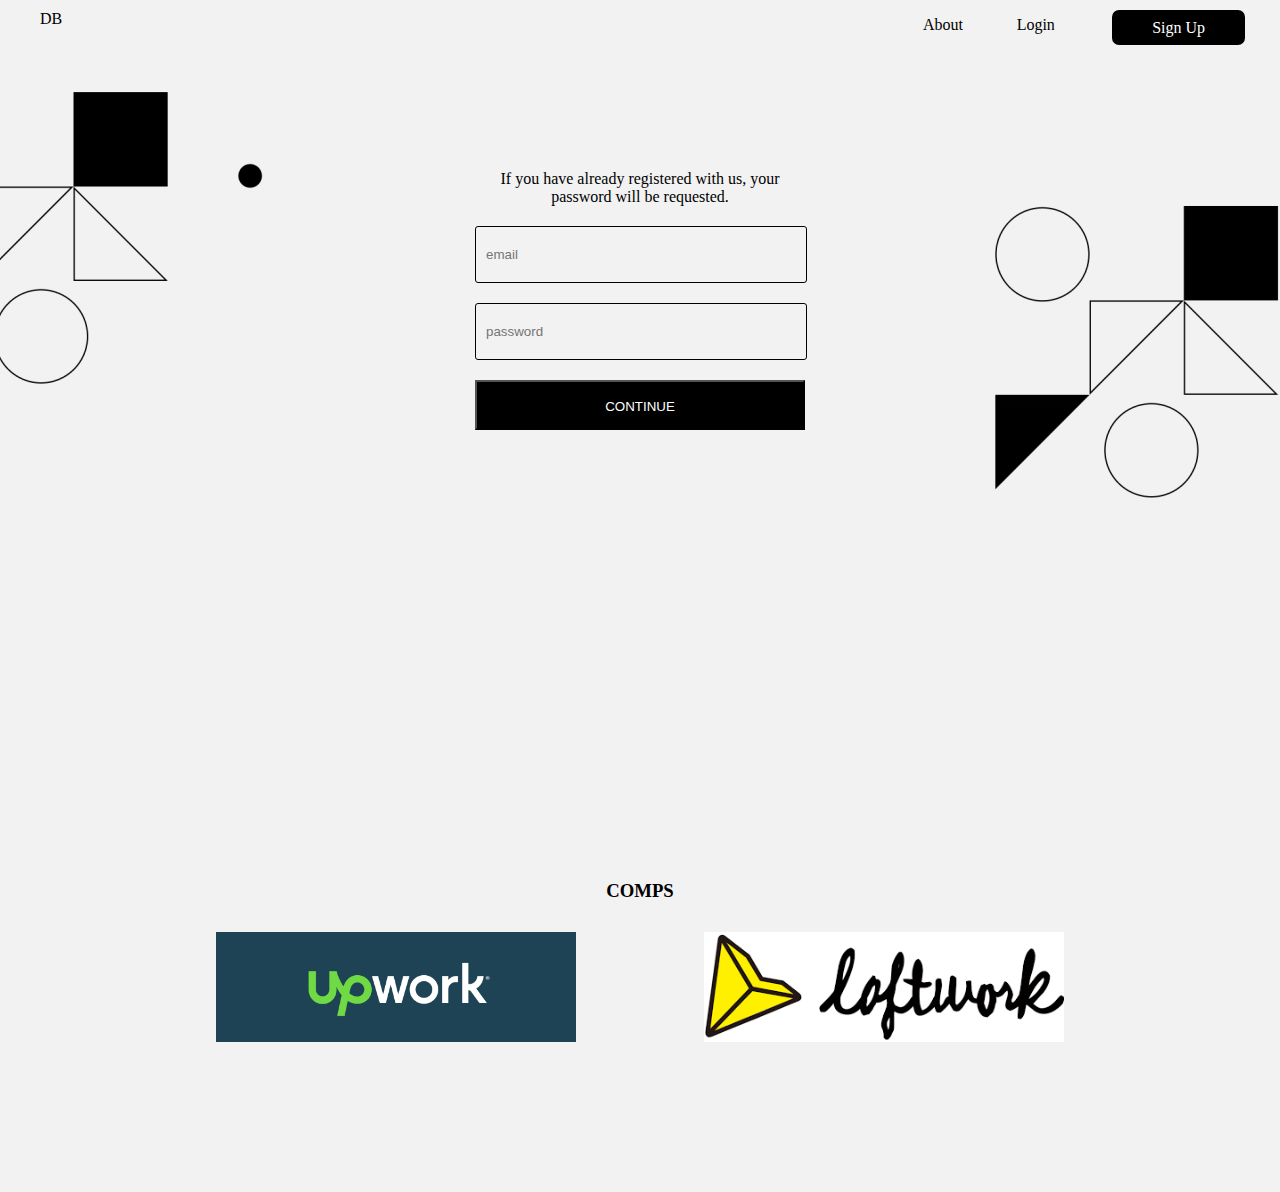
<file: index.html>
<!doctype html>
<html lang="en">
<head>
    <meta charset="UTF-8">
    <meta name="viewport"
          content="width=device-width, user-scalable=no, initial-scale=1.0, maximum-scale=1.0, minimum-scale=1.0">
    <meta http-equiv="X-UA-Compatible" content="ie=edge">
    <title>home</title>

    <link rel="stylesheet" href="style.css">
</head>
<body>


<nav class="menu">


    <div class="logo"><a href="./index.html">DB</a></div>


    <div class="main-nav">
        <ul>
            <li>
                <a href="./about.html">About</a>
            </li>
            <li>
                <a href="#">Login</a>
            </li>
            <li>
                <a href="#">Sign Up</a>
            </li>
        </ul>
    </div>



</nav>

<section class="main">


    <div class="content">

        <form action="" class="form">

            <div class="form-group">
                <p>If you have already registered with us, your
                    password will be requested.</p>
            </div>
            <div class="form-group">
                <input type="text" placeholder="email">
            </div>
            <div class="form-group">
                <input type="password" placeholder="password">
            </div>


            <div class="form-group">
               <button class="btn" type="submit">CONTINUE</button>
            </div>

        </form>
        
        
    </div>

</section>


<section class="comp">


    <h3>COMPS</h3>
    
    <ul>
        <li><a href="http://upwork.com">
        </a></li>

        <li><a href="http://loftwork.com">
        </a></li>
    </ul>
</section>


</body>
</html>
</file>
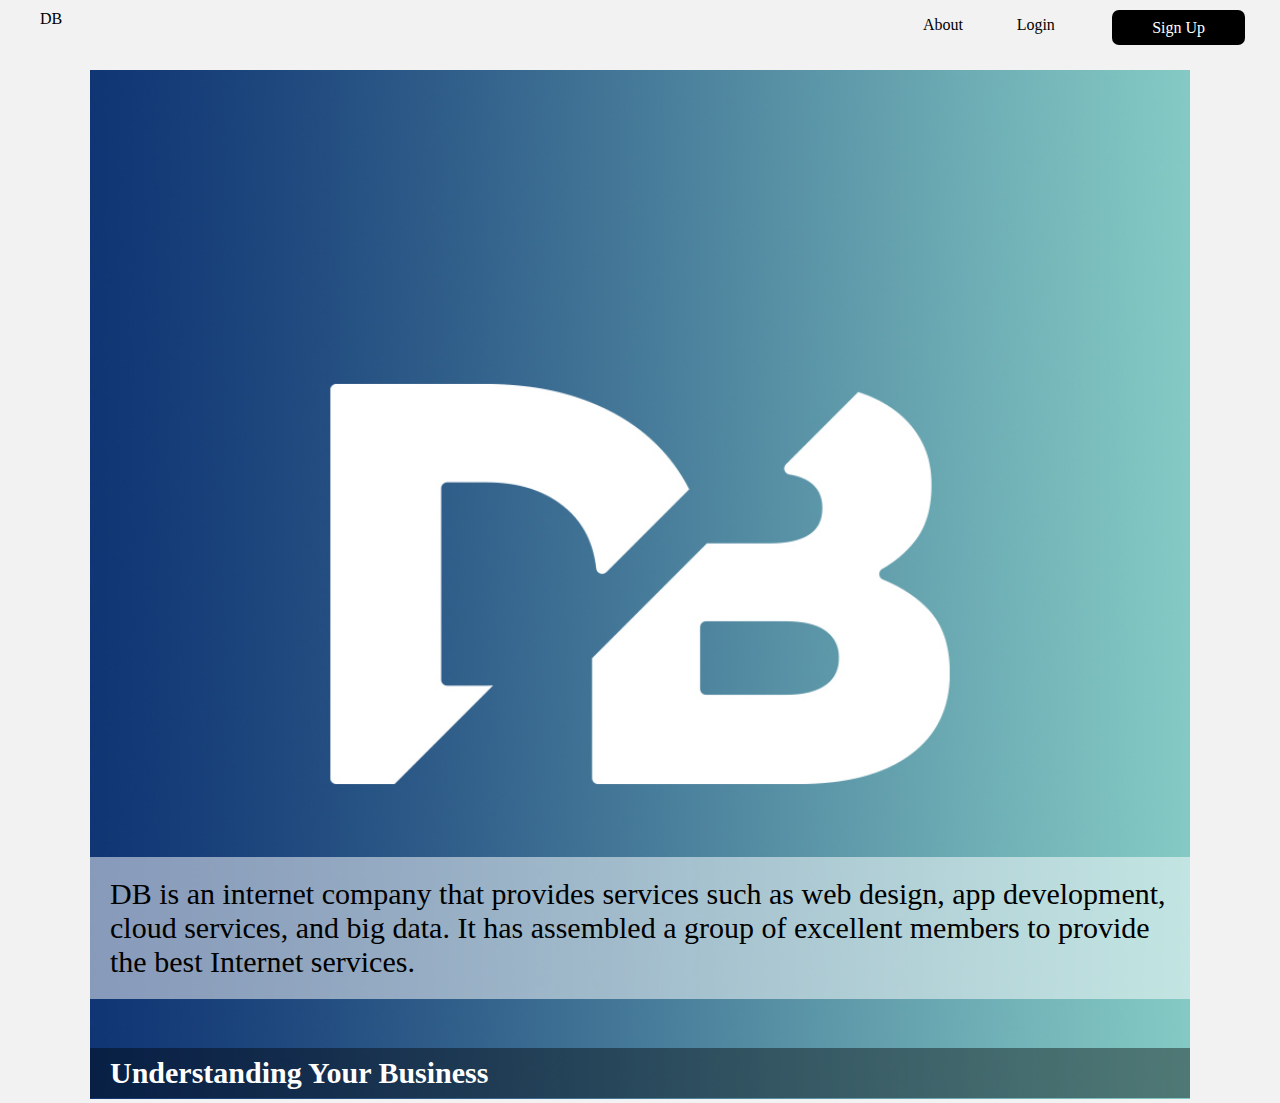
<file: about.html>
<!doctype html>
<html lang="en">
<head>
    <meta charset="UTF-8">
    <meta name="viewport"
          content="width=device-width, user-scalable=no, initial-scale=1.0, maximum-scale=1.0, minimum-scale=1.0">
    <meta http-equiv="X-UA-Compatible" content="ie=edge">
    <title>about</title>

    <link rel="stylesheet" href="style.css">
</head>
<body>

<nav class="menu">


    <div class="logo">
        <a href="index.html">DB</a>
    </div>


    <div class="main-nav">
        <ul>
            <li>
                <a href="">About</a>
            </li>
            <li>
                <a href="">Login</a>
            </li>
            <li>
                <a href="">Sign Up</a>
            </li>
        </ul>
    </div>

    <section class="me">


        <div class="mg-img">
            <img src="img/me.jpg" alt="">
            <h4>Understanding Your Business</h4>


            <div class="info">


                <p>DB is an internet company that provides services such as web design, app development, cloud services, and big data. It has assembled a group of excellent members to provide the best Internet services.</p>
            </div>
        </div>



    </section>



</nav>

</body>
</html>
</file>
<file: style.css>
body,*{
    padding:0;
    margin:0;
    background:#F2F2F2
}
a{
    text-decoration:none;
    color:#000
}
.main{
    position:relative;
    width:100%;
    height:650px
}
.main:before{
    content:"";
    position:absolute;
    width:267px;
    height:298px;
    background:url("img/l.png");
    top:40px;left:0
}
.main:after{
    content:"";
    position:absolute;
    width:287px;
    height:299px;
    background:url("img/r.png");
    right:0;top:153px
}
.main .content{
    position:relative;
    top:250px
}
.main .content .form{
    position:absolute;
    margin:0;
    width:330px;
    padding:20px;
    left:50%;
    top:50%;
    transform:translate(-50%, -50%)
}
.main .content .form .form-group{
    margin:20px 0
}
.main .content .form .form-group input{
    height:55px;
    width:calc(100% - 10px);
    padding-left:10px;
    border:1px solid #000;
    border-radius:3px
}
.main .content .form .form-group input:focus{
    border:1px solid #000;
    outline:none
}
.main .content .form .form-group .btn{
    height:50px;
    line-height:50px;
    display:inline-block;
    width:100%;
    background:#000;
    color:#ffffff
}
.main .content .form .form-group p{
    text-align:center;
    margin:20px 0
}
.comp{
    padding:150px 0
}
.comp ul{
    display:flex;
    padding:0;
    margin:0;
    justify-content:center
}
.comp ul li{
    width:360px;
    height:110px;
    display:block
}
.comp ul li:first-child{
    background:url("img/1.png") no-repeat center center;background-size:cover;margin-right:10%
}
.comp ul li:last-child{
    background:url("img/2.png") no-repeat center center;background-size:cover
}
.comp ul a{
    display:inline-block;
    height:100%;
    width:100%;
    background:transparent
}
.comp h3{
    text-align:center;
    margin:30px
}
.menu{
    position:relative;
    height:50px;
    width:100%;
    display:block
}
.menu .logo{
    display:inline-block;
    position:absolute;
    padding:10px 0 0 40px
}
.menu .main-nav{
    position:absolute;
    right:0;width:30%
}
.menu .main-nav ul{
    list-style-type:none;
    display:flex
}
.menu .main-nav ul li{
    padding:0 7%;
    margin-top:10px
}
.menu .main-nav ul li a{
    height:30px;
    line-height:30px
}
.menu .main-nav ul li:last-child{
    background:#000;
    height:35px;
    line-height:35px;
    border-radius:7px;
    width:80px;
    text-align:center;
    margin-left:30px
}
.menu .main-nav ul li:last-child a{
    background:transparent;
    color:#ffffff;
    height:35px;
    line-height:35px
}
.me{
    padding-top:70px;
    width:1100px;
    margin:0 auto;
    margin-bottom:40px
}
.me .mg-img{
    position:relative
}
.me .mg-img img{
    width:100%
}
.me .mg-img h4{
    position:absolute;
    bottom:5px;
    height:50px;
    line-height:50px;
    width:calc(100% - 20px);
    padding-left:20px;
    color:#fff;
    font-size:30px;
    background:rgba(0,0,0,0.4)
}
.me .mg-img .info{
    position:absolute;
    bottom:10%;
    background:transparent;
    padding:20px;
    background:rgba(255,255,255,0.5)
}
.me .mg-img .info p{
    background:transparent;
    font-size:30px
}
</file>
